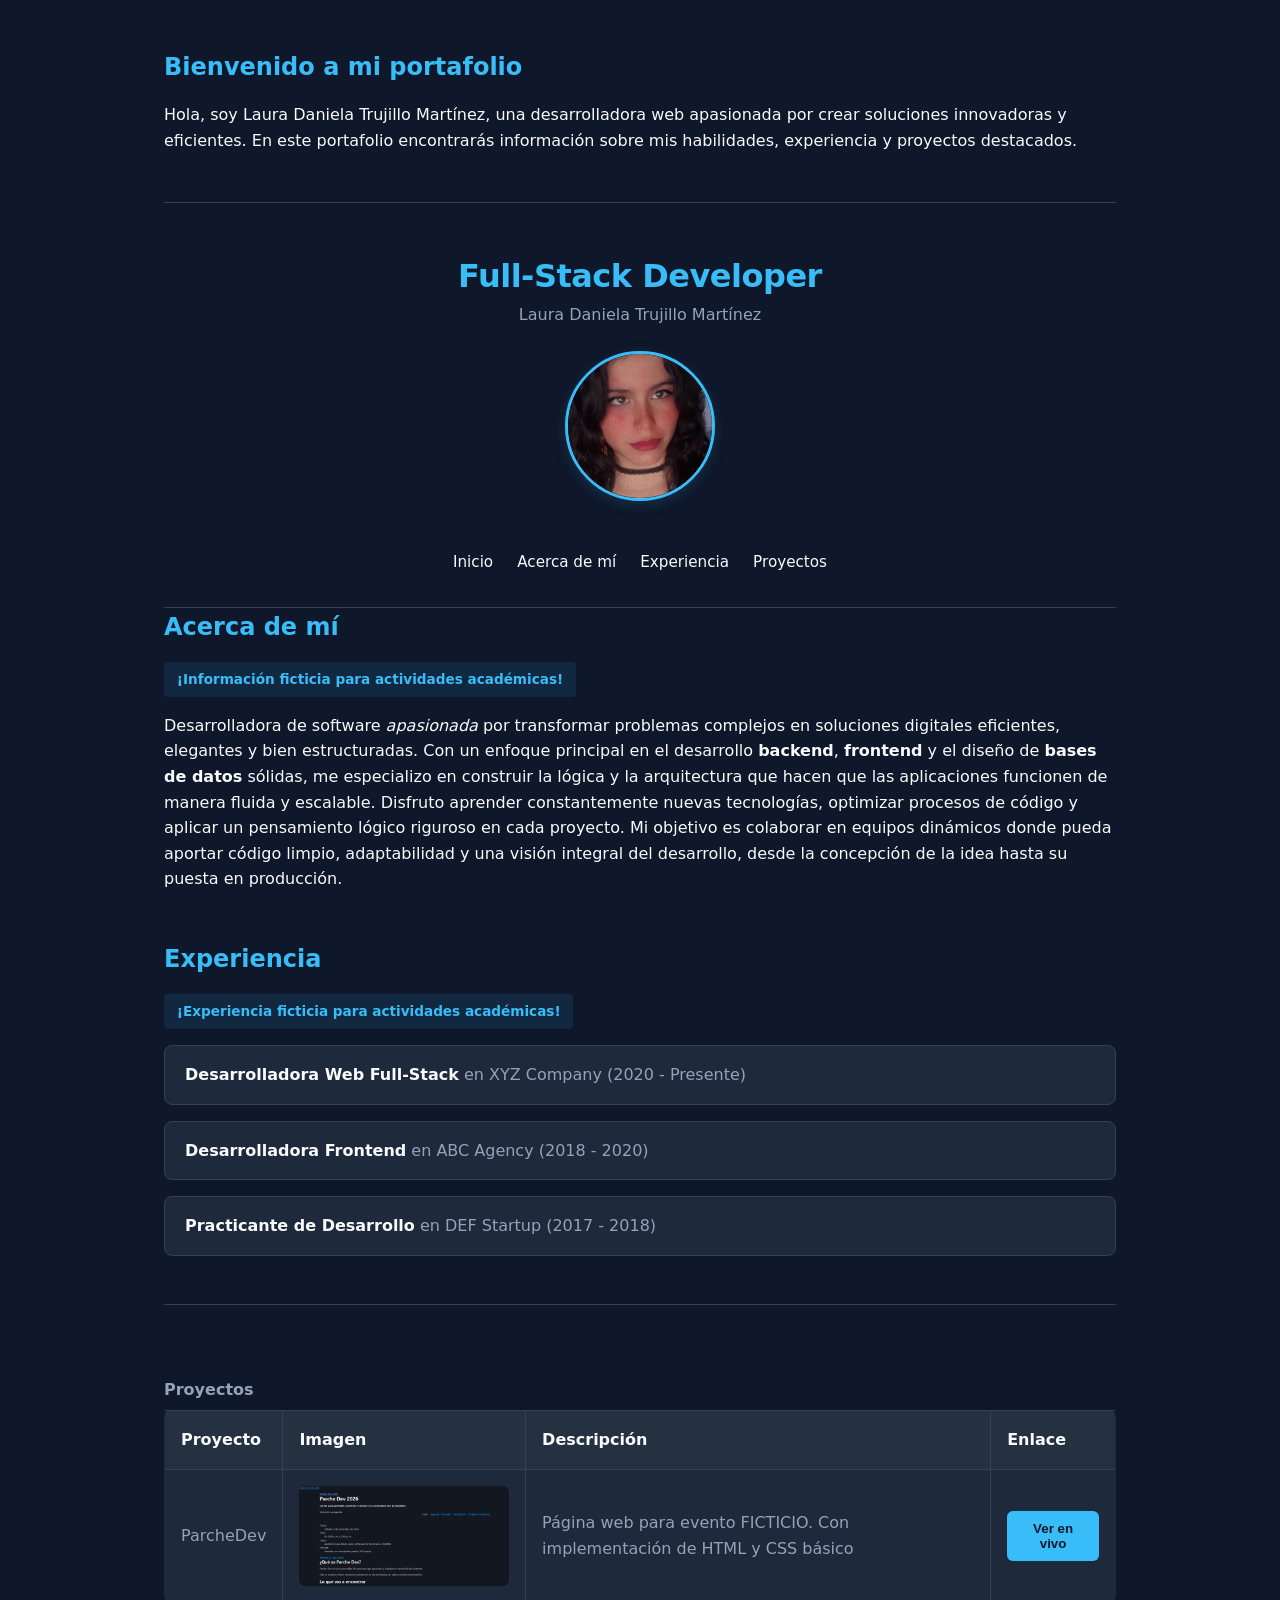
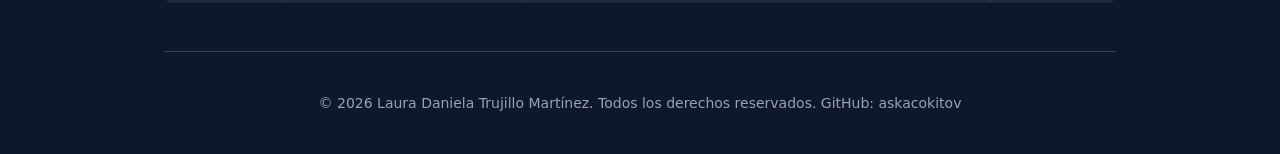
<file: index.html>
<!DOCTYPE html>
<html lang="en">
<head>
    <meta charset="UTF-8">
    <meta name="viewport" content="width=device-width, initial-scale=1.0">
    <meta name="description" content="Portafolio personal de proyectos y habilidades de desarrollo web.">
    <title>Mi Portafolio</title>

    <link rel="stylesheet" href="styles.css">
</head>
<body>
    <section id="presentación">
        <h2>Bienvenido a mi portafolio</h2>
        <p>Hola, soy Laura Daniela Trujillo Martínez, una desarrolladora web apasionada por crear soluciones innovadoras y eficientes. En este portafolio encontrarás información sobre mis habilidades, experiencia y proyectos destacados.</p>
    </section>
    <header>
        <h1>Full-Stack Developer</h1>
        <p>Laura Daniela Trujillo Martínez</p>
        <img src="img/fotoPerfil.png" alt="Foto de perfil de Laura Daniela Trujillo Martínez" width="150" height="150">

        <nav>
            <ul>
                <li><a href="#presentación" aria-current="page">Inicio</a></li>
                <li><a href="#sobreMi">Acerca de mí</a></li>
                <li><a href="#experiencia">Experiencia</a></li>
                <li><a href="#proyectos">Proyectos</a></li>
            </ul>
        </nav>
    </header>

    <main id="sobreMi">
        <h2>Acerca de mí</h2>
        <p><em><strong>¡Información ficticia para actividades académicas!</strong></em></p>
        <p>Desarrolladora de software <em>apasionada</em> por transformar problemas complejos en soluciones digitales eficientes, elegantes y bien estructuradas. Con un enfoque principal en el desarrollo <strong>backend</strong>, <strong>frontend</strong> y el diseño de <strong>bases de datos</strong> sólidas, me especializo en construir la lógica y la arquitectura que hacen que las aplicaciones funcionen de manera fluida y escalable. Disfruto aprender constantemente nuevas tecnologías, optimizar procesos de código y aplicar un pensamiento lógico riguroso en cada proyecto. Mi objetivo es colaborar en equipos dinámicos donde pueda aportar código limpio, adaptabilidad y una visión integral del desarrollo, desde la concepción de la idea hasta su puesta en producción.</p>
    
        <section id="experiencia">
            <h2>Experiencia</h2>
            <p><em><strong>¡Experiencia ficticia para actividades académicas!</strong></em></p>
            <ul>
                <li><strong>Desarrolladora Web Full-Stack</strong> en XYZ Company (2020 - Presente)</li>
                <li><strong>Desarrolladora Frontend</strong> en ABC Agency (2018 - 2020)</li>
                <li><strong>Practicante de Desarrollo</strong> en DEF Startup (2017 - 2018)</li>
            </ul>
        </section>

        <section id="proyectos">
            <table border="1">

                <caption><strong>Proyectos</strong></caption>
                <thead>
                    <tr>
                        <th scope="col">Proyecto</th>
                        <th scope="col">Imagen</th>
                        <th scope="col">Descripción</th>
                        <th scope="col">Enlace</th>
                    </tr>
                </thead>
                <tbody>
                    <tr>
                        <th scope="row">ParcheDev</th>
                        <th scope="row"><img src="img/capturaParcheDev.png" alt="Captura de pantalla de ParcheDev" width="300" height="200"></th>
                        <th scope="row">Página web para evento FICTICIO. Con implementación de HTML y CSS básico</a></th>
                        <td><a href="https://askacokitov.github.io/parche-dev/index.html" target="_blank" rel="noopener">
                            <button type="button">Ver en vivo</button>
                            </a>
                        </td>
                    </tr>
                </tbody>
            </table>
        </section>    
    </main>
<footer>
    <p>&copy; 2026 Laura Daniela Trujillo Martínez. Todos los derechos reservados. GitHub: askacokitov</p>
</body>
</html>
</file>
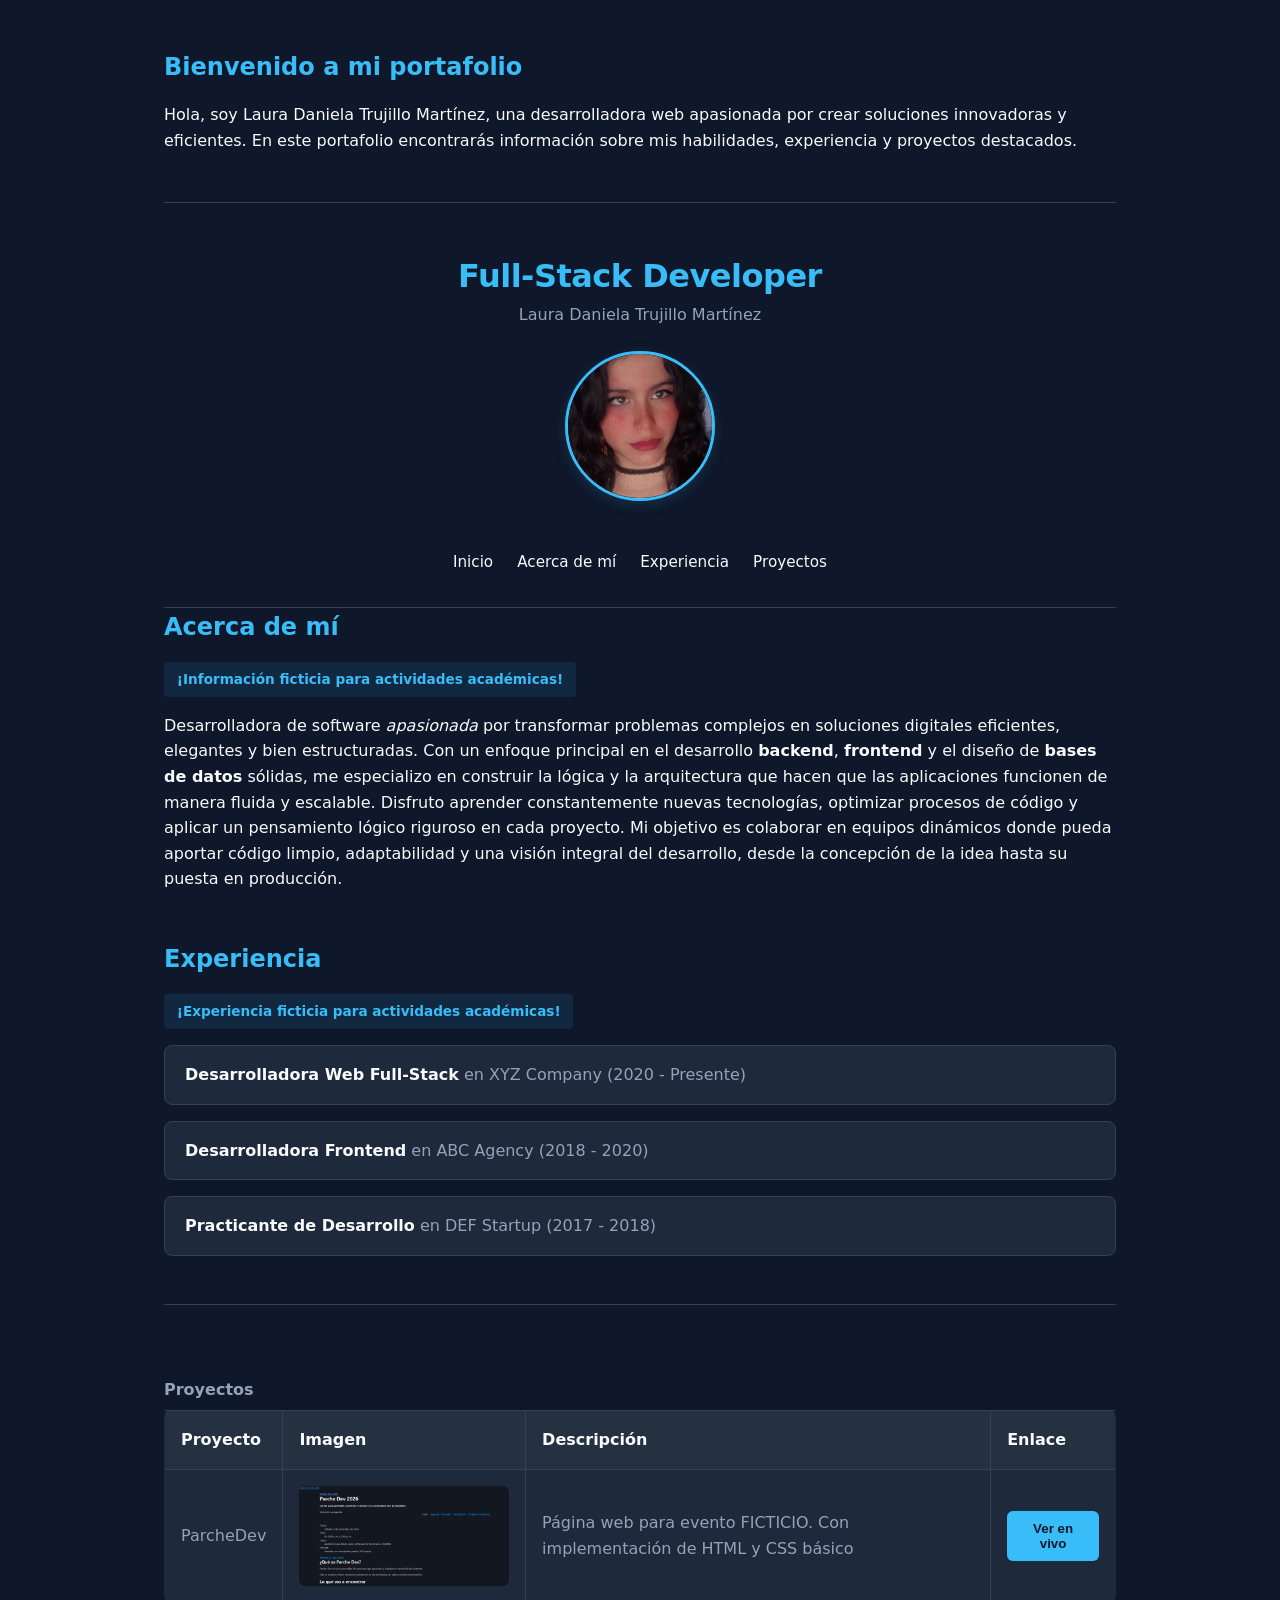
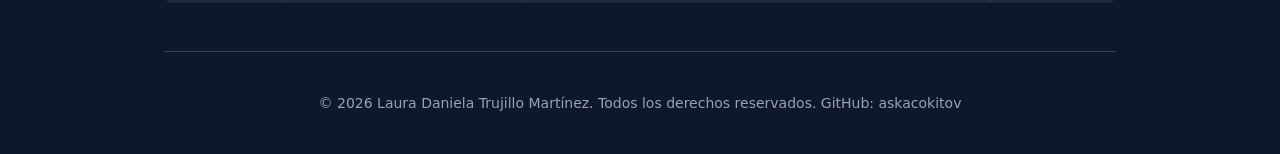
<file: mi-portafolio/index.html>
<!DOCTYPE html>
<html lang="en">
<head>
    <meta charset="UTF-8">
    <meta name="viewport" content="width=device-width, initial-scale=1.0">
    <meta name="description" content="Portafolio personal de proyectos y habilidades de desarrollo web.">
    <title>Mi Portafolio</title>

    <link rel="stylesheet" href="styles.css">
</head>
<body>
    <section id="presentación">
        <h2>Bienvenido a mi portafolio</h2>
        <p>Hola, soy Laura Daniela Trujillo Martínez, una desarrolladora web apasionada por crear soluciones innovadoras y eficientes. En este portafolio encontrarás información sobre mis habilidades, experiencia y proyectos destacados.</p>
    </section>
    <header>
        <h1>Full-Stack Developer</h1>
        <p>Laura Daniela Trujillo Martínez</p>
        <img src="img/fotoPerfil.png" alt="Foto de perfil de Laura Daniela Trujillo Martínez" width="150" height="150">

        <nav>
            <ul>
                <li><a href="#presentación" aria-current="page">Inicio</a></li>
                <li><a href="#sobreMi">Acerca de mí</a></li>
                <li><a href="#experiencia">Experiencia</a></li>
                <li><a href="#proyectos">Proyectos</a></li>
            </ul>
        </nav>
    </header>

    <main id="sobreMi">
        <h2>Acerca de mí</h2>
        <p><em><strong>¡Información ficticia para actividades académicas!</strong></em></p>
        <p>Desarrolladora de software <em>apasionada</em> por transformar problemas complejos en soluciones digitales eficientes, elegantes y bien estructuradas. Con un enfoque principal en el desarrollo <strong>backend</strong>, <strong>frontend</strong> y el diseño de <strong>bases de datos</strong> sólidas, me especializo en construir la lógica y la arquitectura que hacen que las aplicaciones funcionen de manera fluida y escalable. Disfruto aprender constantemente nuevas tecnologías, optimizar procesos de código y aplicar un pensamiento lógico riguroso en cada proyecto. Mi objetivo es colaborar en equipos dinámicos donde pueda aportar código limpio, adaptabilidad y una visión integral del desarrollo, desde la concepción de la idea hasta su puesta en producción.</p>
    
        <section id="experiencia">
            <h2>Experiencia</h2>
            <p><em><strong>¡Experiencia ficticia para actividades académicas!</strong></em></p>
            <ul>
                <li><strong>Desarrolladora Web Full-Stack</strong> en XYZ Company (2020 - Presente)</li>
                <li><strong>Desarrolladora Frontend</strong> en ABC Agency (2018 - 2020)</li>
                <li><strong>Practicante de Desarrollo</strong> en DEF Startup (2017 - 2018)</li>
            </ul>
        </section>

        <section id="proyectos">
            <table border="1">

                <caption><strong>Proyectos</strong></caption>
                <thead>
                    <tr>
                        <th scope="col">Proyecto</th>
                        <th scope="col">Imagen</th>
                        <th scope="col">Descripción</th>
                        <th scope="col">Enlace</th>
                    </tr>
                </thead>
                <tbody>
                    <tr>
                        <th scope="row">ParcheDev</th>
                        <th scope="row"><img src="img/capturaParcheDev.png" alt="Captura de pantalla de ParcheDev" width="300" height="200"></th>
                        <th scope="row">Página web para evento FICTICIO. Con implementación de HTML y CSS básico</a></th>
                        <th scope="row"><button type="submit" href="https://askacokitov.github.io/parche-dev/index.html">Ver en vivo</button></th>
                    </tr>
                </tbody>
            </table>
        </section>    
    </main>
<footer>
    <p>&copy; 2026 Laura Daniela Trujillo Martínez. Todos los derechos reservados. GitHub: askacokitov</p>
</body>
</html>
</file>
<file: styles.css>
:root {
    --bg-color: #0f172a;          
    --card-bg: #1e293b;          
    --accent-color: #38bdf8;      
    --accent-hover: #0284c7;     
    --text-primary: #f8fafc;      
    --text-secondary: #94a3b8;   
    --border-color: #334155;      
    --font-main: 'Inter', system-ui, -apple-system, sans-serif;
}

* {
    margin: 0;
    padding: 0;
    box-sizing: border-box;
}

html {
    scroll-behavior: smooth;
}

body {
    background-color: var(--bg-color);
    color: var(--text-primary);
    font-family: var(--font-main);
    line-height: 1.6;
    padding: 0 1.5rem;
    max-width: 1000px;
    margin: 0 auto;
}

header {
    display: flex;
    flex-direction: column;
    align-items: center;
    text-align: center;
    padding: 3rem 1rem 2rem;
    border-bottom: 1px solid var(--border-color);
}

header img {
    border-radius: 50%;
    object-fit: cover;
    border: 3px solid var(--accent-color);
    margin: 1.5rem 0;
    box-shadow: 0 4px 14px rgba(56, 189, 248, 0.15);
}

header h1 {
    font-size: 2rem;
    color: var(--accent-color);
    letter-spacing: -0.5px;
}

header p {
    color: var(--text-secondary);
    font-weight: 500;
}

nav ul {
    display: flex;
    gap: 1.5rem;
    list-style: none;
    margin-top: 1.5rem;
    flex-wrap: wrap;
    justify-content: center;
}

nav a {
    color: var(--text-primary);
    text-decoration: none;
    font-size: 0.95rem;
    font-weight: 500;
    transition: color 0.2s ease;
}

nav a:hover {
    color: var(--accent-color);
}

section, #presentación {
    padding: 3rem 0;
    border-bottom: 1px solid var(--border-color);
}

h2 {
    font-size: 1.5rem;
    margin-bottom: 1rem;
    color: var(--accent-color);
    position: relative;
    display: inline-block;
}

p em strong {
    display: block;
    font-style: normal;
    font-size: 0.85rem;
    color: var(--accent-color);
    background-color: rgba(56, 189, 248, 0.1);
    padding: 0.4rem 0.8rem;
    border-radius: 4px;
    width: fit-content;
    margin-bottom: 1rem;
}
#experiencia ul {
    list-style: none;
    display: grid;
    gap: 1rem;
    margin-top: 1rem;
}

#experiencia li {
    background-color: var(--card-bg);
    padding: 1rem 1.25rem;
    border-radius: 8px;
    border: 1px solid var(--border-color);
    color: var(--text-secondary);
}

#experiencia li strong {
    color: var(--text-primary);
}
table {
    width: 100%;
    border-collapse: collapse;
    margin-top: 1.5rem;
    background-color: var(--card-bg);
    border-radius: 8px;
    overflow: hidden;
    border: 1px solid var(--border-color);
}

caption {
    text-align: left;
    margin-bottom: 0.5rem;
    color: var(--text-secondary);
}

th, td {
    padding: 1rem;
    text-align: left;
    font-weight: normal;
}

thead th {
    background-color: rgba(255, 255, 255, 0.03);
    color: var(--text-primary);
    font-weight: 600;
    border-bottom: 1px solid var(--border-color);
}

tbody tr th {
    color: var(--text-secondary);
    border-bottom: 1px solid var(--border-color);
}

tbody tr:last-child th {
    border-bottom: none;
}

table img {
    border-radius: 6px;
    max-width: 100%;
    height: auto;
    display: block;
}


button[type="button"] {
    background-color: var(--accent-color);
    color: #0f172a;
    border: none;
    padding: 0.6rem 1.2rem;
    border-radius: 6px;
    font-weight: 600;
    cursor: pointer;
    transition: background-color 0.2s ease, transform 0.1s ease;
}

button[type="button"]:hover {
    background-color: var(--accent-hover);
    color: #ffffff;
}

footer {
    text-align: center;
    padding: 2.5rem 0;
    color: var(--text-secondary);
    font-size: 0.875rem;
}

@media (max-width: 768px) {
    table, thead, tbody, th, td, tr {
        display: block;
    }

    thead {
        display: none; 
    }

    tbody tr {
        margin-bottom: 1.5rem;
        background-color: var(--card-bg);
        border: 1px solid var(--border-color);
        border-radius: 8px;
        padding: 1rem;
    }

    tbody tr th {
        border-bottom: none;
        padding: 0.5rem 0;
    }
}
</file>
<file: mi-portafolio/styles.css>
:root {
    --bg-color: #0f172a;          
    --card-bg: #1e293b;          
    --accent-color: #38bdf8;      
    --accent-hover: #0284c7;     
    --text-primary: #f8fafc;      
    --text-secondary: #94a3b8;   
    --border-color: #334155;      
    --font-main: 'Inter', system-ui, -apple-system, sans-serif;
}

* {
    margin: 0;
    padding: 0;
    box-sizing: border-box;
}

html {
    scroll-behavior: smooth;
}

body {
    background-color: var(--bg-color);
    color: var(--text-primary);
    font-family: var(--font-main);
    line-height: 1.6;
    padding: 0 1.5rem;
    max-width: 1000px;
    margin: 0 auto;
}

header {
    display: flex;
    flex-direction: column;
    align-items: center;
    text-align: center;
    padding: 3rem 1rem 2rem;
    border-bottom: 1px solid var(--border-color);
}

header img {
    border-radius: 50%;
    object-fit: cover;
    border: 3px solid var(--accent-color);
    margin: 1.5rem 0;
    box-shadow: 0 4px 14px rgba(56, 189, 248, 0.15);
}

header h1 {
    font-size: 2rem;
    color: var(--accent-color);
    letter-spacing: -0.5px;
}

header p {
    color: var(--text-secondary);
    font-weight: 500;
}

nav ul {
    display: flex;
    gap: 1.5rem;
    list-style: none;
    margin-top: 1.5rem;
    flex-wrap: wrap;
    justify-content: center;
}

nav a {
    color: var(--text-primary);
    text-decoration: none;
    font-size: 0.95rem;
    font-weight: 500;
    transition: color 0.2s ease;
}

nav a:hover {
    color: var(--accent-color);
}

section, #presentación {
    padding: 3rem 0;
    border-bottom: 1px solid var(--border-color);
}

h2 {
    font-size: 1.5rem;
    margin-bottom: 1rem;
    color: var(--accent-color);
    position: relative;
    display: inline-block;
}

p em strong {
    display: block;
    font-style: normal;
    font-size: 0.85rem;
    color: var(--accent-color);
    background-color: rgba(56, 189, 248, 0.1);
    padding: 0.4rem 0.8rem;
    border-radius: 4px;
    width: fit-content;
    margin-bottom: 1rem;
}
#experiencia ul {
    list-style: none;
    display: grid;
    gap: 1rem;
    margin-top: 1rem;
}

#experiencia li {
    background-color: var(--card-bg);
    padding: 1rem 1.25rem;
    border-radius: 8px;
    border: 1px solid var(--border-color);
    color: var(--text-secondary);
}

#experiencia li strong {
    color: var(--text-primary);
}
table {
    width: 100%;
    border-collapse: collapse;
    margin-top: 1.5rem;
    background-color: var(--card-bg);
    border-radius: 8px;
    overflow: hidden;
    border: 1px solid var(--border-color);
}

caption {
    text-align: left;
    margin-bottom: 0.5rem;
    color: var(--text-secondary);
}

th, td {
    padding: 1rem;
    text-align: left;
    font-weight: normal;
}

thead th {
    background-color: rgba(255, 255, 255, 0.03);
    color: var(--text-primary);
    font-weight: 600;
    border-bottom: 1px solid var(--border-color);
}

tbody tr th {
    color: var(--text-secondary);
    border-bottom: 1px solid var(--border-color);
}

tbody tr:last-child th {
    border-bottom: none;
}

table img {
    border-radius: 6px;
    max-width: 100%;
    height: auto;
    display: block;
}

button[type="submit"] {
    background-color: var(--accent-color);
    color: #0f172a;
    border: none;
    padding: 0.6rem 1.2rem;
    border-radius: 6px;
    font-weight: 600;
    cursor: pointer;
    transition: background-color 0.2s ease, transform 0.1s ease;
}

button[type="submit"]:hover {
    background-color: var(--accent-hover);
    color: #ffffff;
}

footer {
    text-align: center;
    padding: 2.5rem 0;
    color: var(--text-secondary);
    font-size: 0.875rem;
}

@media (max-width: 768px) {
    table, thead, tbody, th, td, tr {
        display: block;
    }

    thead {
        display: none; 
    }

    tbody tr {
        margin-bottom: 1.5rem;
        background-color: var(--card-bg);
        border: 1px solid var(--border-color);
        border-radius: 8px;
        padding: 1rem;
    }

    tbody tr th {
        border-bottom: none;
        padding: 0.5rem 0;
    }
}
</file>
